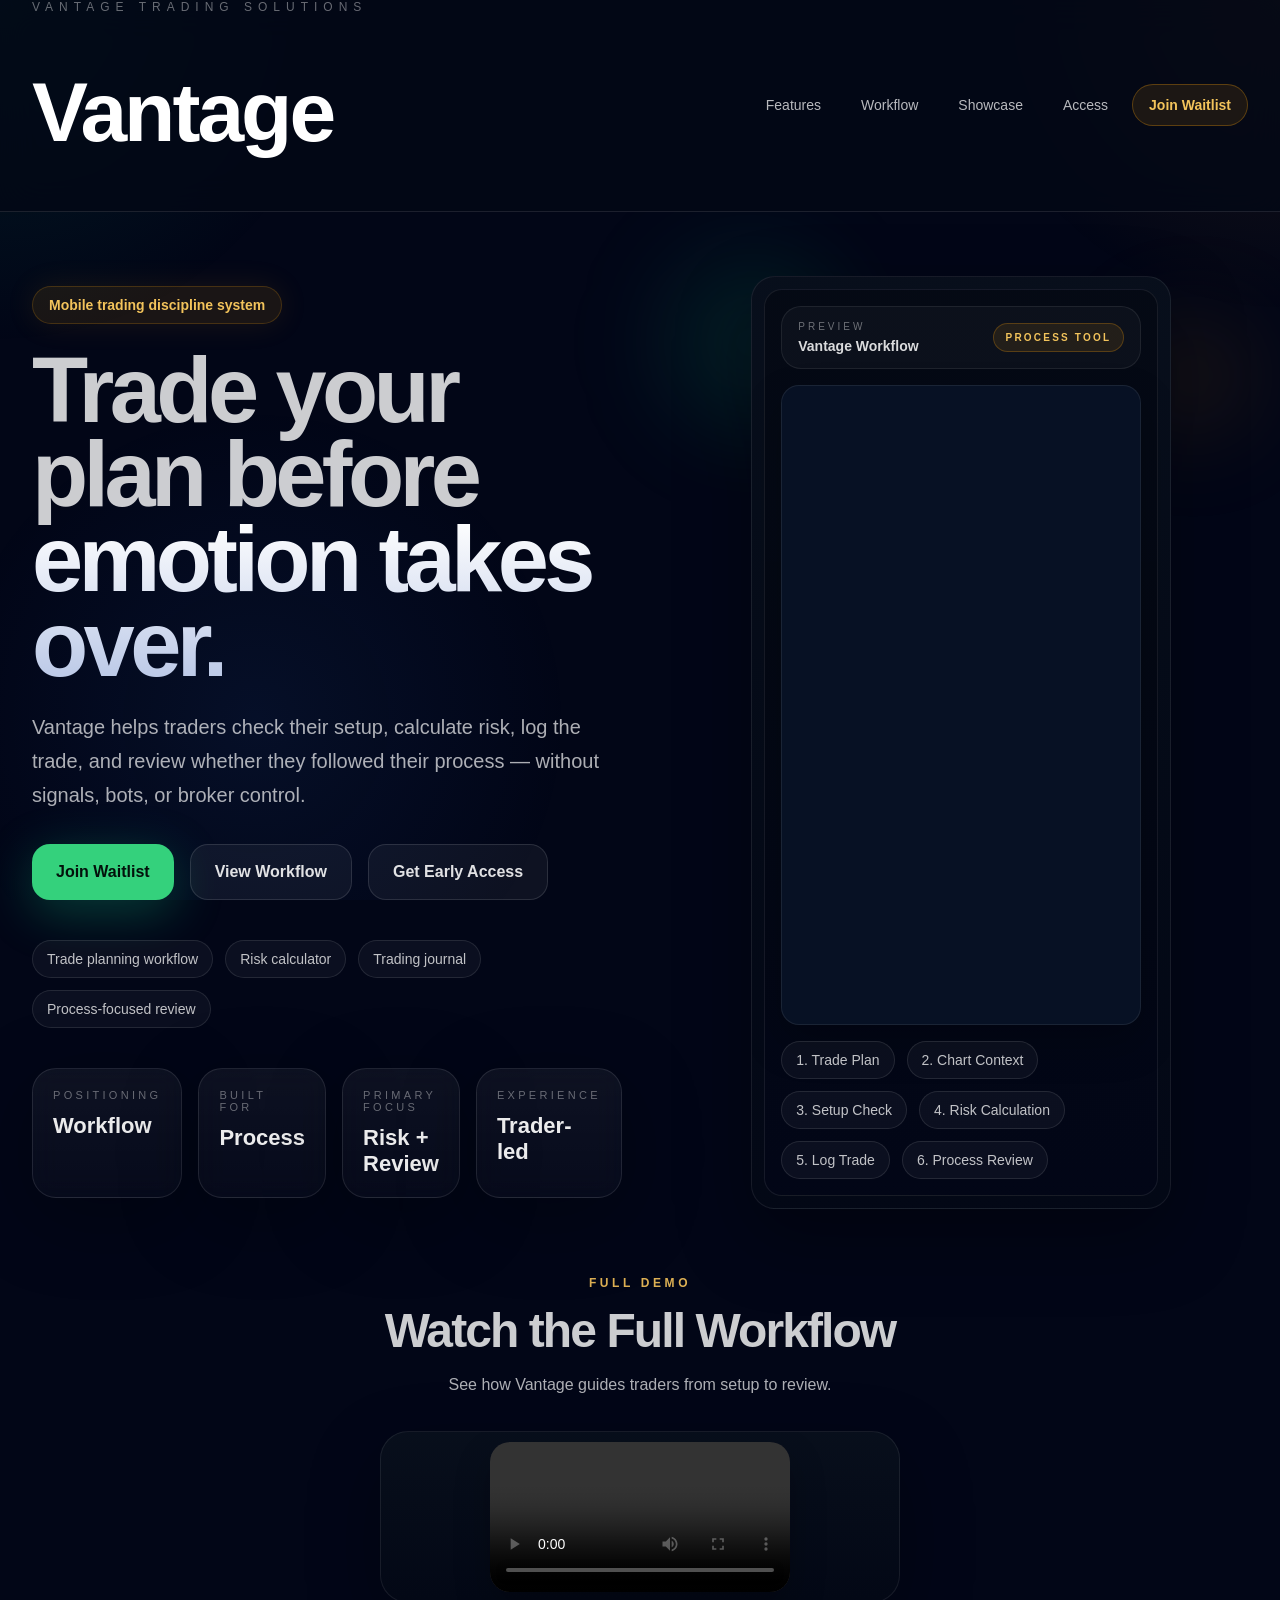
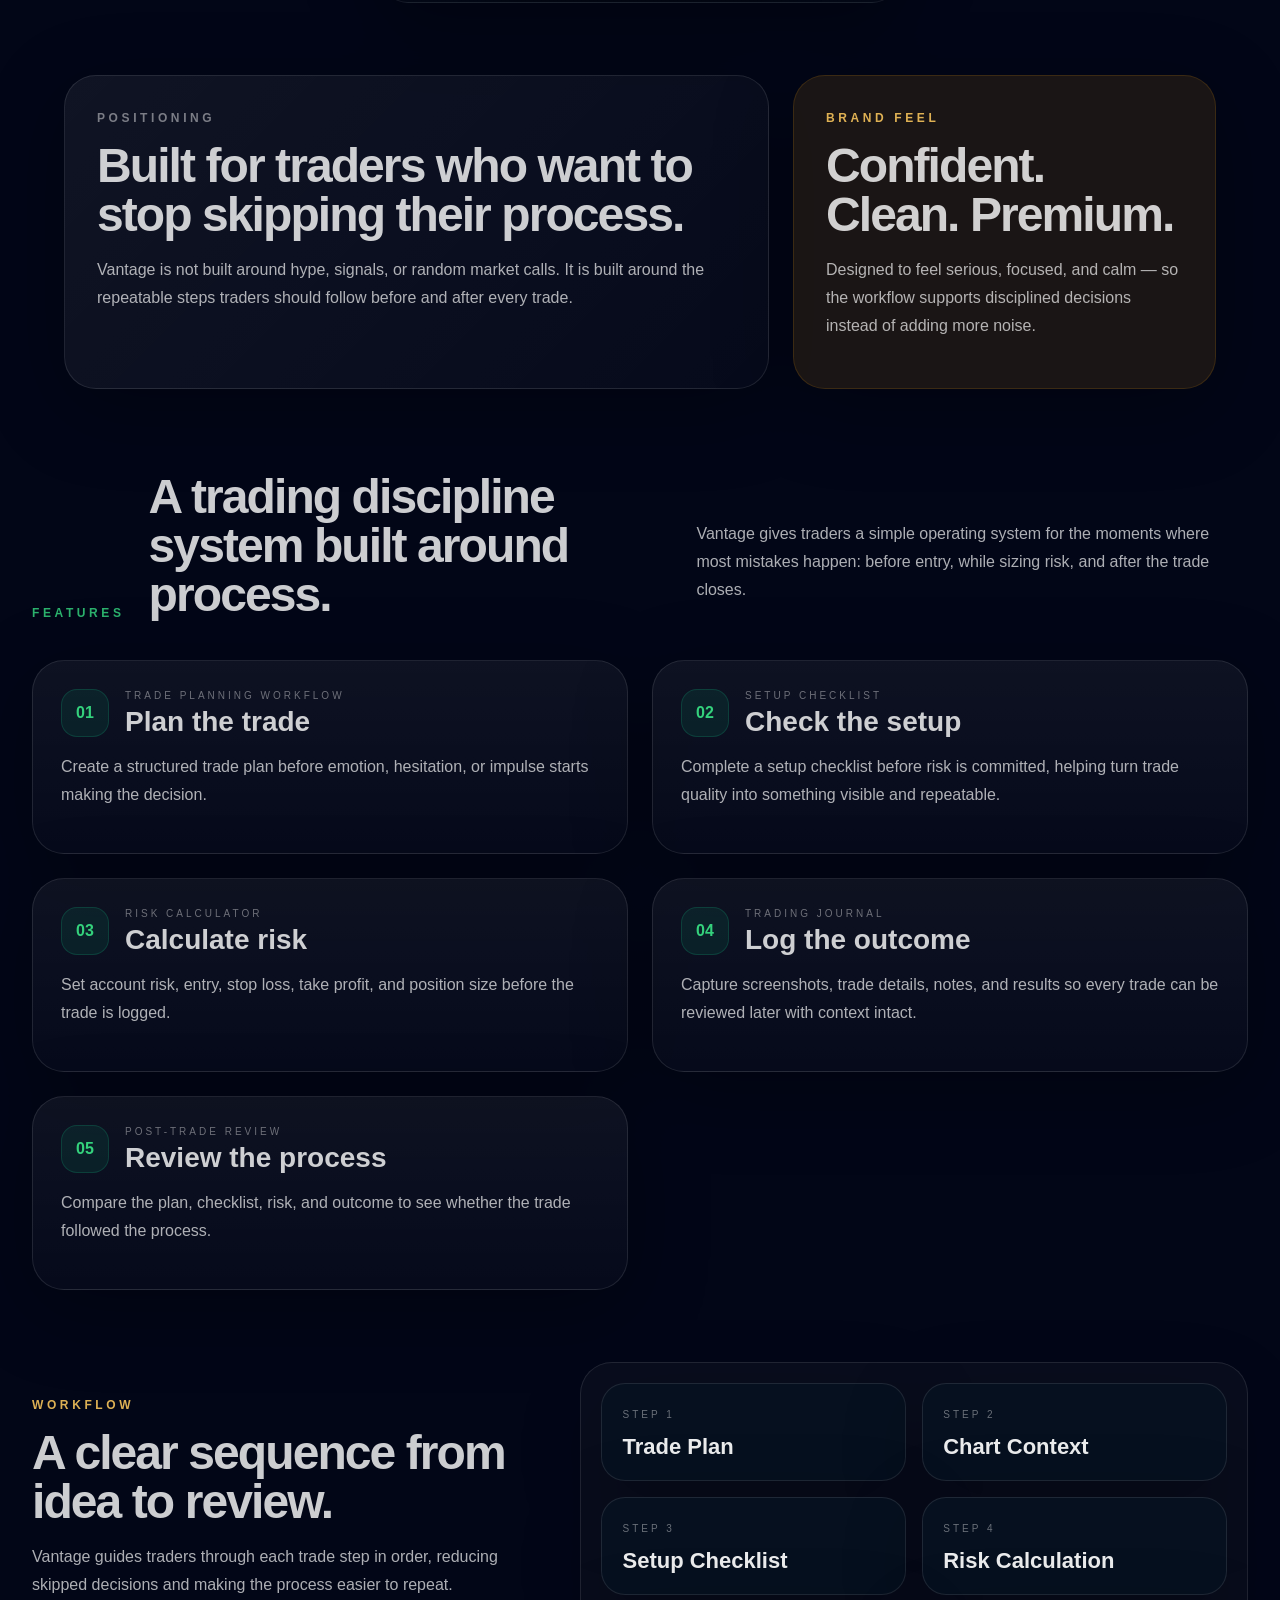
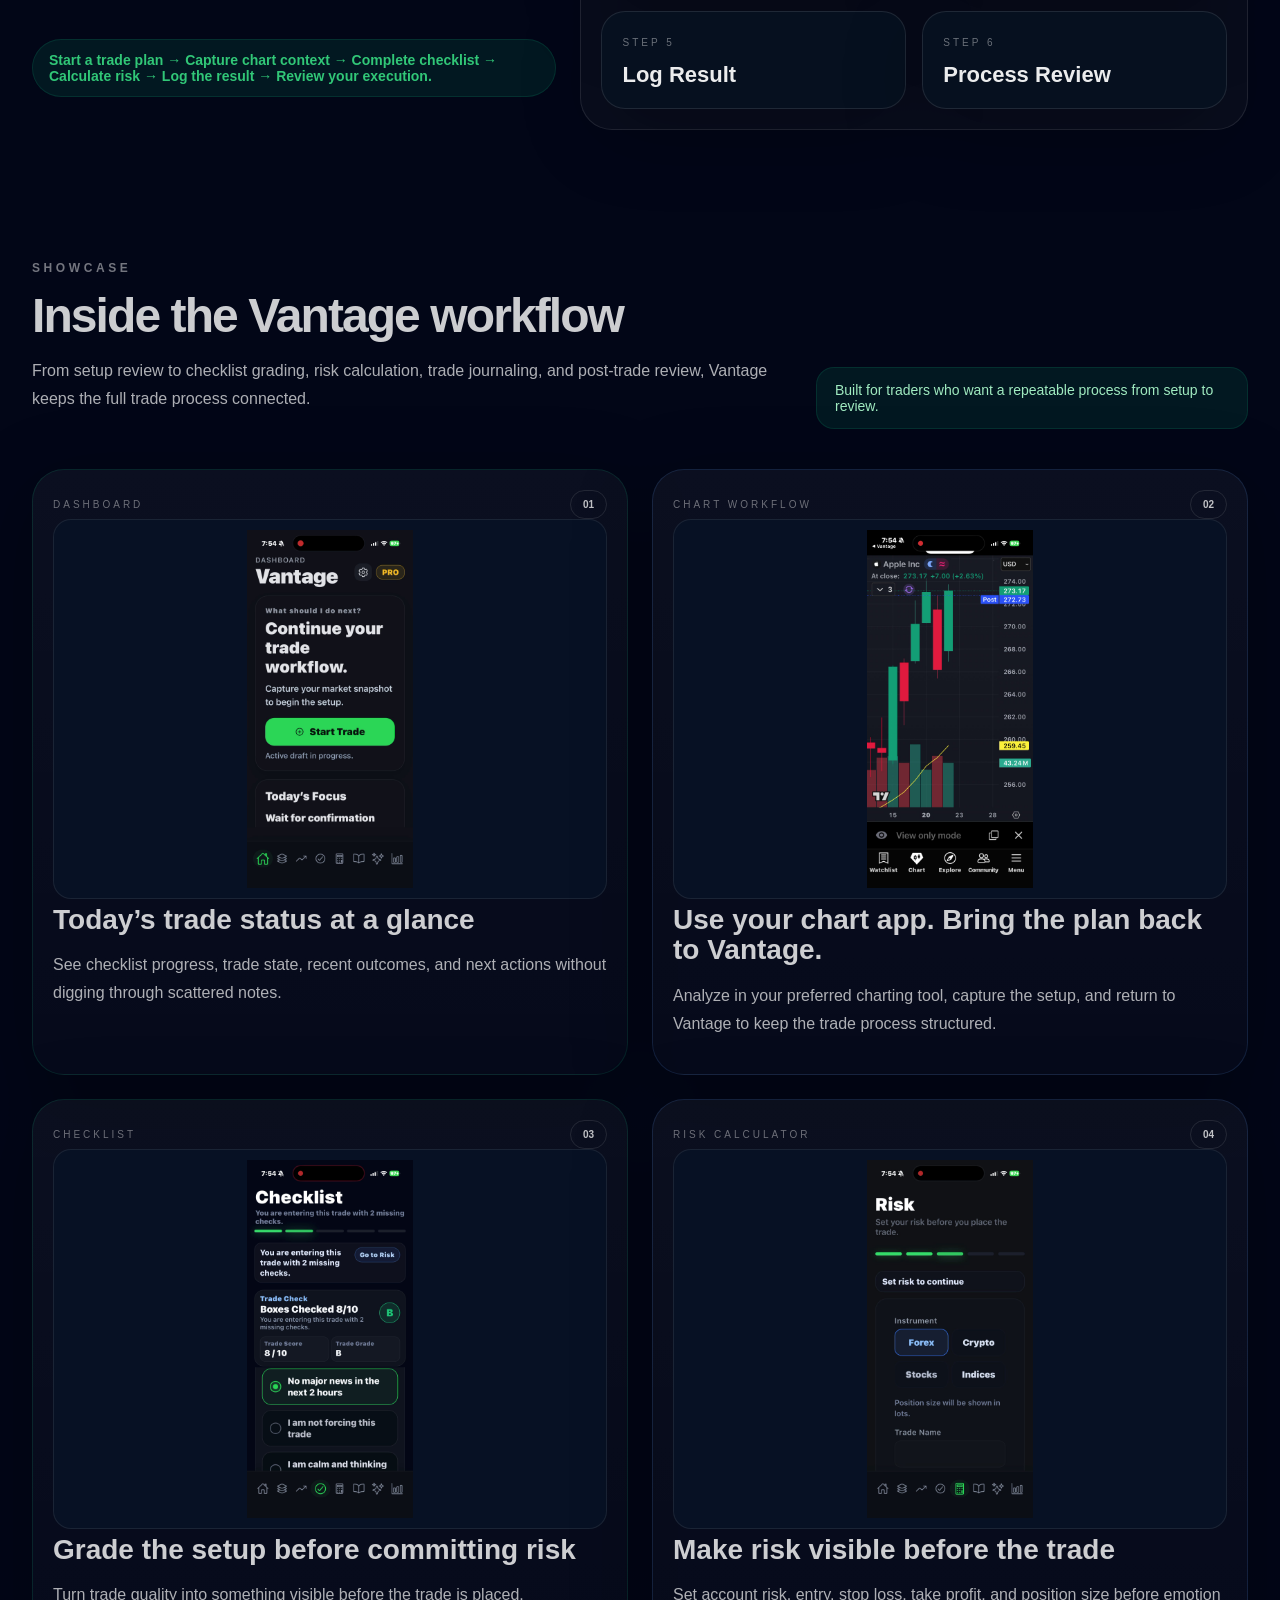
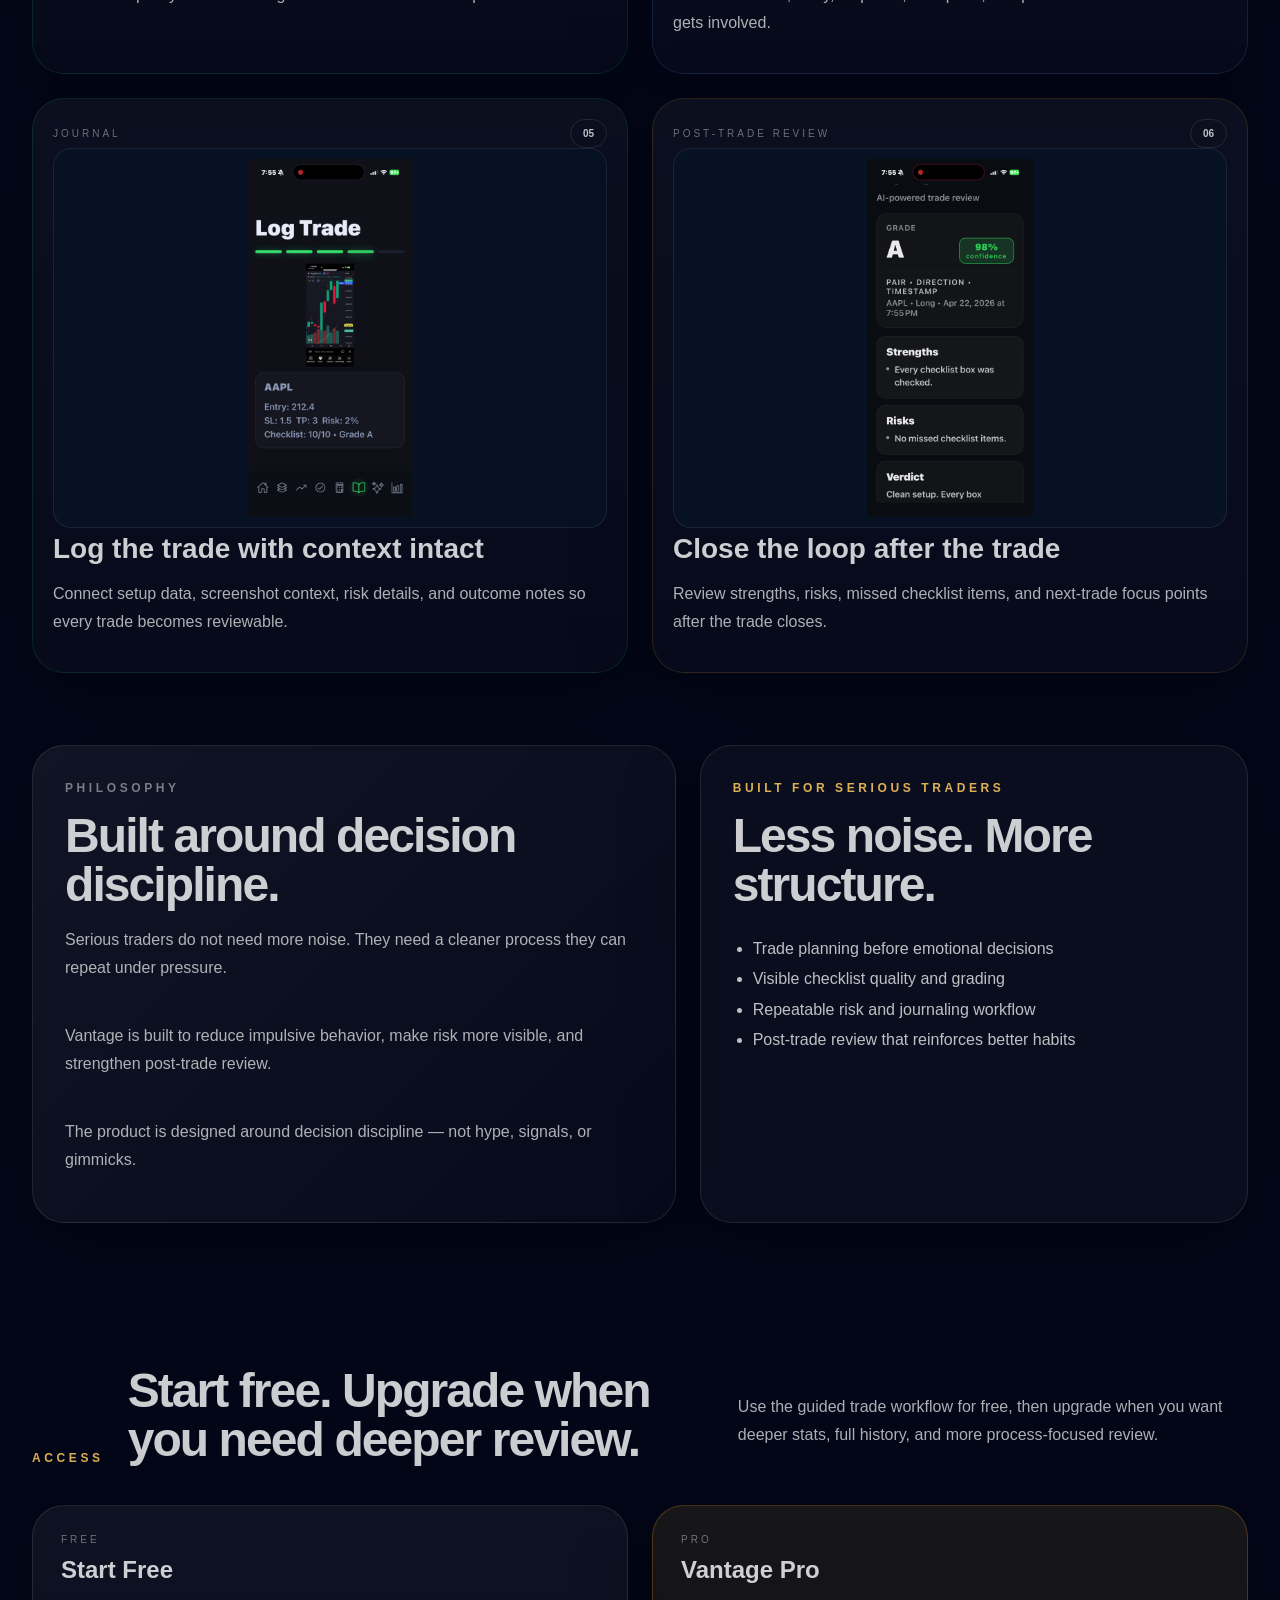
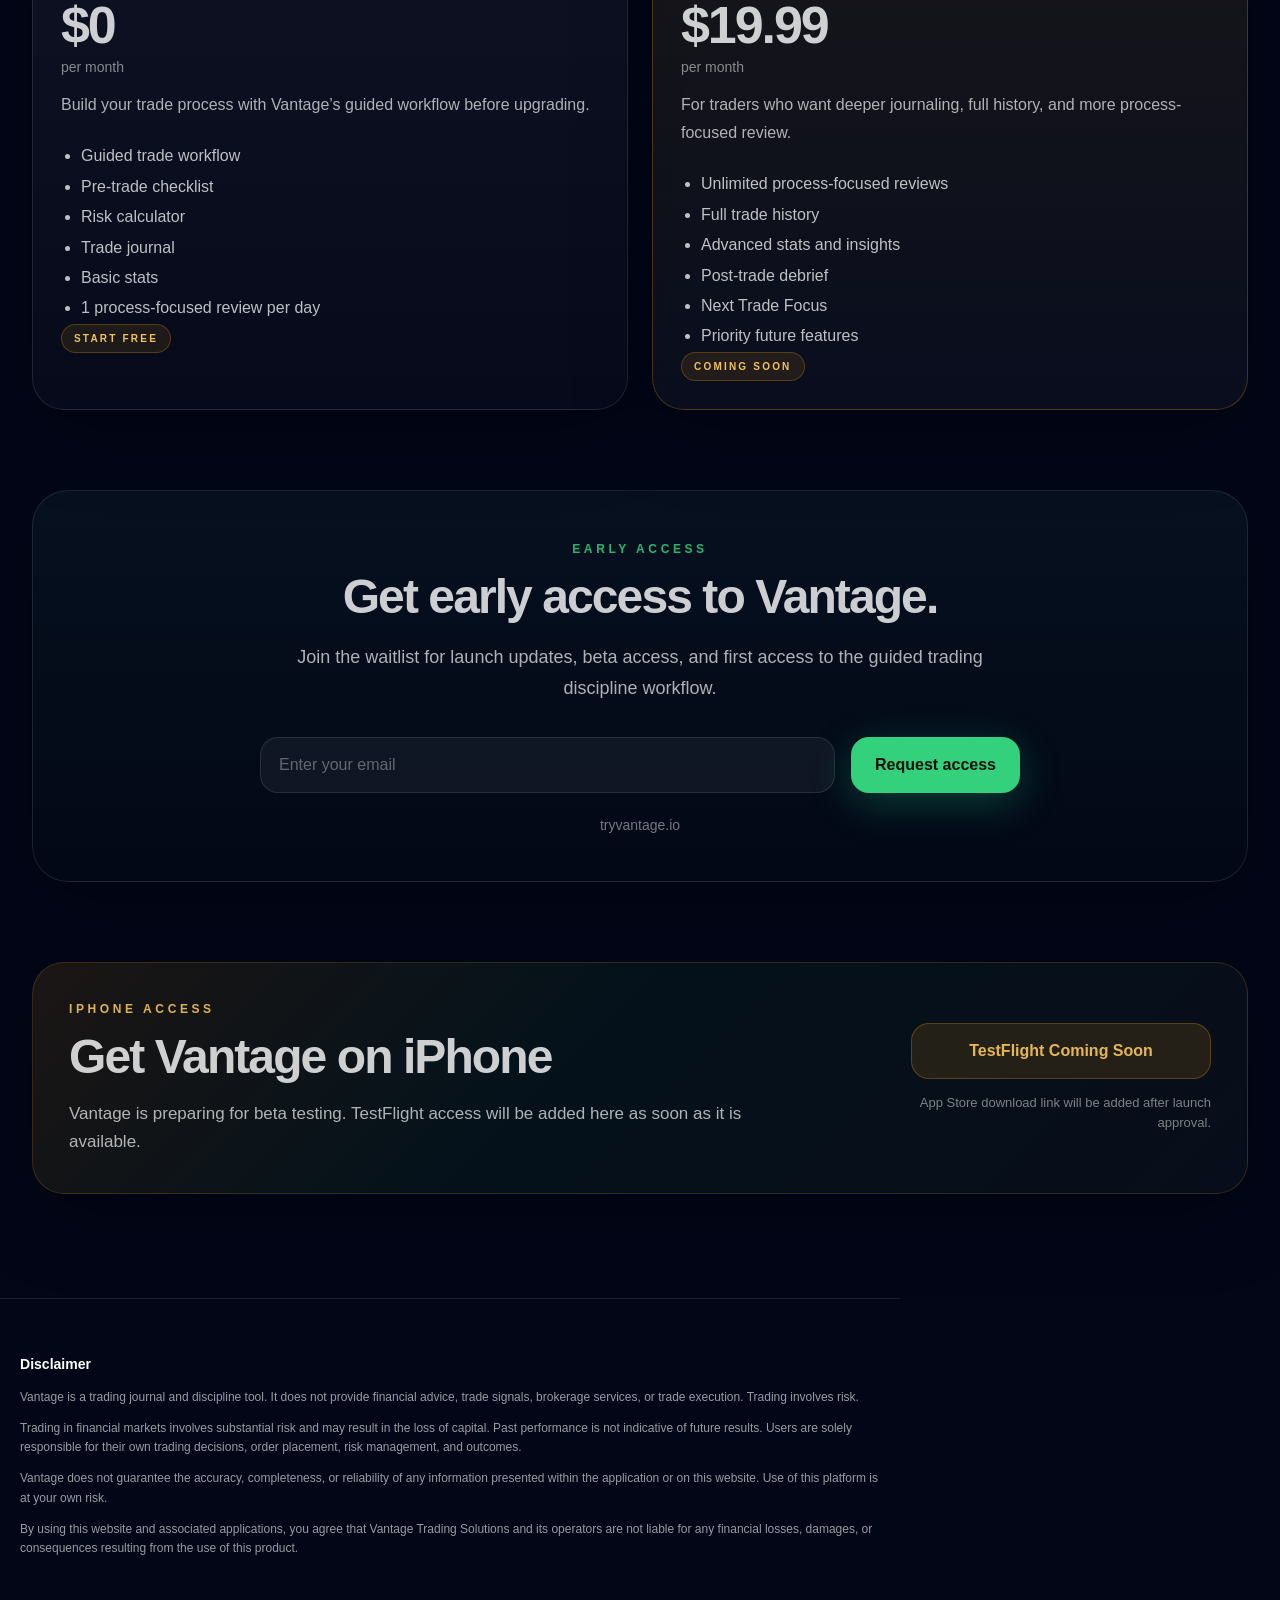
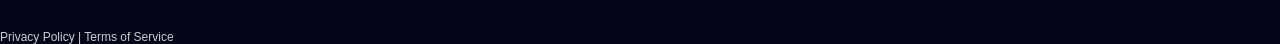
<file: index.html>
<!DOCTYPE html>
<html lang="en">
<head>
  <meta charset="UTF-8" />
  <meta name="viewport" content="width=device-width, initial-scale=1.0" />
  <title>Vantage | Trade Your Plan</title>
  <meta name="description" content="Vantage is a mobile trading discipline system built around planning, risk, journaling, and review." />
  <link rel="stylesheet" href="style.css" />
</head>
<body>
  <div class="page-bg"></div>

  <header class="site-header">
    <div class="container nav">
      <div class="brand">
        <div style="margin-bottom:28px;">
          <div style="font-size:12px; letter-spacing:6px; color:rgba(255,255,255,0.4); text-transform:uppercase; margin-bottom:10px;">
            Vantage Trading Solutions
          </div>
          <h1 style="font-size:84px; font-weight:800; color:white; letter-spacing:-3px; line-height:1;">
            Vantage
          </h1>
        </div>
      </div>

      <nav class="nav-links">
        <a href="#features">Features</a>
        <a href="#workflow">Workflow</a>
        <a href="#showcase">Showcase</a>
        <a href="#pricing">Access</a>
        <a class="nav-cta" href="#waitlist">Join Waitlist</a>
      </nav>
    </div>
  </header>

  <main>
    <section class="hero container">
      <div class="hero-copy">
        <div class="eyebrow">Mobile trading discipline system</div>
        <h1>
          Trade your plan before
          <span>emotion takes over.</span>
        </h1>
        <p>
          Vantage helps traders check their setup, calculate risk, log the trade,
          and review whether they followed their process — without signals, bots,
          or broker control.
        </p>

        <div class="hero-actions">
          <a class="btn btn-primary" href="#waitlist">Join Waitlist</a>
          <a class="btn btn-secondary" href="#workflow">View Workflow</a>
          <a href="https://testflight.apple.com/join/AtXNkdRz" target="_blank" rel="noopener noreferrer" class="btn btn-secondary">
            Get Early Access
          </a>
        </div>

        <div class="hero-tags">
          <span>Trade planning workflow</span>
          <span>Risk calculator</span>
          <span>Trading journal</span>
          <span>Process-focused review</span>
        </div>

        <div class="stats-grid">
          <div class="stat-card">
            <div class="stat-label">Positioning</div>
            <div class="stat-value">Workflow</div>
          </div>
          <div class="stat-card">
            <div class="stat-label">Built for</div>
            <div class="stat-value">Process</div>
          </div>
          <div class="stat-card">
            <div class="stat-label">Primary focus</div>
            <div class="stat-value">Risk + Review</div>
          </div>
          <div class="stat-card">
            <div class="stat-label">Experience</div>
            <div class="stat-value">Trader-led</div>
          </div>
        </div>
      </div>

      <div class="hero-visual">
        <div class="glow glow-green"></div>
        <div class="glow glow-gold"></div>
        <div class="preview-shell">
          <div class="preview-inner">
            <div class="preview-header">
              <div>
                <div class="preview-sub">Preview</div>
                <div class="preview-title">Vantage Workflow</div>
              </div>
              <div class="preview-badge">Process Tool</div>
            </div>

            <video
              class="hero-video"
              autoplay
              muted
              loop
              playsinline
              preload="auto"
            >
              <source src="vantage-hero.mov" type="video/quicktime" />
            </video>

            <div class="workflow-pills">
              <span>1. Trade Plan</span>
              <span>2. Chart Context</span>
              <span>3. Setup Check</span>
              <span>4. Risk Calculation</span>
              <span>5. Log Trade</span>
              <span>6. Process Review</span>
            </div>
          </div>
        </div>
      </div>
    </section>

    <section class="container section full-demo-section">
      <div class="section-head">
        <div>
          <div class="section-kicker gold">Full demo</div>
          <h2>Watch the Full Workflow</h2>
          <p>See how Vantage guides traders from setup to review.</p>
        </div>
      </div>

      <div class="full-demo-frame">
        <video class="full-demo-video" controls preload="metadata" playsinline>
          <source src="vantage-full-demo-web.mp4" type="video/mp4" />
        </video>
      </div>
    </section>

    <section class="container split-top">
      <div class="panel panel-dark">
        <div class="section-kicker">Positioning</div>
        <h2>Built for traders who want to stop skipping their process.</h2>
        <p>
          Vantage is not built around hype, signals, or random market calls. It is
          built around the repeatable steps traders should follow before and after
          every trade.
        </p>
      </div>

      <div class="panel panel-gold">
        <div class="section-kicker gold">Brand feel</div>
        <h2>Confident. Clean. Premium.</h2>
        <p>
          Designed to feel serious, focused, and calm — so the workflow supports
          disciplined decisions instead of adding more noise.
        </p>
      </div>
    </section>

    <section id="features" class="container section">
      <div class="section-head">
        <div class="section-kicker green">Features</div>
        <h2>A trading discipline system built around process.</h2>
        <p>
          Vantage gives traders a simple operating system for the moments where
          most mistakes happen: before entry, while sizing risk, and after the
          trade closes.
        </p>
      </div>

      <div class="feature-grid">
        <article class="feature-card">
          <div class="feature-top">
            <div class="feature-num">01</div>
            <div>
              <div class="mini-kicker">Trade planning workflow</div>
              <h3>Plan the trade</h3>
            </div>
          </div>
          <p>Create a structured trade plan before emotion, hesitation, or impulse starts making the decision.</p>
        </article>

        <article class="feature-card">
          <div class="feature-top">
            <div class="feature-num">02</div>
            <div>
              <div class="mini-kicker">Setup checklist</div>
              <h3>Check the setup</h3>
            </div>
          </div>
          <p>Complete a setup checklist before risk is committed, helping turn trade quality into something visible and repeatable.</p>
        </article>

        <article class="feature-card">
          <div class="feature-top">
            <div class="feature-num">03</div>
            <div>
              <div class="mini-kicker">Risk calculator</div>
              <h3>Calculate risk</h3>
            </div>
          </div>
          <p>Set account risk, entry, stop loss, take profit, and position size before the trade is logged.</p>
        </article>

        <article class="feature-card">
          <div class="feature-top">
            <div class="feature-num">04</div>
            <div>
              <div class="mini-kicker">Trading journal</div>
              <h3>Log the outcome</h3>
            </div>
          </div>
          <p>Capture screenshots, trade details, notes, and results so every trade can be reviewed later with context intact.</p>
        </article>

        <article class="feature-card">
          <div class="feature-top">
            <div class="feature-num">05</div>
            <div>
              <div class="mini-kicker">Post-trade review</div>
              <h3>Review the process</h3>
            </div>
          </div>
          <p>Compare the plan, checklist, risk, and outcome to see whether the trade followed the process.</p>
        </article>
      </div>
    </section>

    <section id="workflow" class="container section workflow-section">
      <div class="workflow-copy">
        <div class="section-kicker gold">Workflow</div>
        <h2>A clear sequence from idea to review.</h2>
        <p>
          Vantage guides traders through each trade step in order, reducing skipped
          decisions and making the process easier to repeat.
        </p>
        <div class="trade-loop">Start a trade plan → Capture chart context → Complete checklist → Calculate risk → Log the result → Review your execution.</div>
      </div>

      <div class="workflow-grid">
        <div class="workflow-card"><span>Step 1</span><strong>Trade Plan</strong></div>
        <div class="workflow-card"><span>Step 2</span><strong>Chart Context</strong></div>
        <div class="workflow-card"><span>Step 3</span><strong>Setup Checklist</strong></div>
        <div class="workflow-card"><span>Step 4</span><strong>Risk Calculation</strong></div>
        <div class="workflow-card"><span>Step 5</span><strong>Log Result</strong></div>
        <div class="workflow-card"><span>Step 6</span><strong>Process Review</strong></div>
      </div>
    </section>

    <section id="showcase" class="container section">
      <div class="showcase-head">
        <div>
          <div class="section-kicker">Showcase</div>
          <h2>Inside the Vantage workflow</h2>
          <p>
            From setup review to checklist grading, risk calculation, trade journaling,
            and post-trade review, Vantage keeps the full trade process
            connected.
          </p>
        </div>
        <div class="showcase-note">
          Built for traders who want a repeatable process from setup to review.
        </div>
      </div>

      <div class="showcase-grid">
        <article class="showcase-card emerald">
          <div class="showcase-top">
            <span>Dashboard</span>
            <b>01</b>
          </div>
          <img src="images/dashboard-shot.jpg" alt="Vantage Dashboard" class="showcase-image" />
          <h3>Today’s trade status at a glance</h3>
          <p>See checklist progress, trade state, recent outcomes, and next actions without digging through scattered notes.</p>
        </article>

        <article class="showcase-card blue">
          <div class="showcase-top">
            <span>Chart Workflow</span>
            <b>02</b>
          </div>
          <img src="images/chart-shot.jpg" alt="Vantage Chart Workflow" class="showcase-image" />
          <h3>Use your chart app. Bring the plan back to Vantage.</h3>
          <p>Analyze in your preferred charting tool, capture the setup, and return to Vantage to keep the trade process structured.</p>
        </article>

        <article class="showcase-card emerald">
          <div class="showcase-top">
            <span>Checklist</span>
            <b>03</b>
          </div>
          <img src="images/checklist-shot.jpg" alt="Vantage Checklist" class="showcase-image" />
          <h3>Grade the setup before committing risk</h3>
          <p>Turn trade quality into something visible before the trade is placed.</p>
        </article>

        <article class="showcase-card blue">
          <div class="showcase-top">
            <span>Risk Calculator</span>
            <b>04</b>
          </div>
          <img src="images/risk-shot.jpg" alt="Vantage Risk Calculator" class="showcase-image" />
          <h3>Make risk visible before the trade</h3>
          <p>Set account risk, entry, stop loss, take profit, and position size before emotion gets involved.</p>
        </article>

        <article class="showcase-card emerald">
          <div class="showcase-top">
            <span>Journal</span>
            <b>05</b>
          </div>
          <img src="images/journal-shot.jpg" alt="Vantage Journal" class="showcase-image" />
          <h3>Log the trade with context intact</h3>
          <p>Connect setup data, screenshot context, risk details, and outcome notes so every trade becomes reviewable.</p>
        </article>

        <article class="showcase-card gold">
          <div class="showcase-top">
            <span>Post-Trade Review</span>
            <b>06</b>
          </div>
          <img src="images/ai-review-shot.jpg" alt="Vantage Post-Trade Review" class="showcase-image" />
          <h3>Close the loop after the trade</h3>
          <p>Review strengths, risks, missed checklist items, and next-trade focus points after the trade closes.</p>
        </article>

      </div>
    </section>

    <section class="container section philosophy">
      <div class="panel panel-dark">
        <div class="section-kicker">Philosophy</div>
        <h2>Built around decision discipline.</h2>
        <div class="stack-copy">
          <p>Serious traders do not need more noise. They need a cleaner process they can repeat under pressure.</p>
          <p>Vantage is built to reduce impulsive behavior, make risk more visible, and strengthen post-trade review.</p>
          <p>The product is designed around decision discipline — not hype, signals, or gimmicks.</p>
        </div>
      </div>

      <div class="panel panel-dark soft">
        <div class="section-kicker gold">Built for serious traders</div>
        <h2>Less noise. More structure.</h2>
        <ul>
          <li>Trade planning before emotional decisions</li>
          <li>Visible checklist quality and grading</li>
          <li>Repeatable risk and journaling workflow</li>
          <li>Post-trade review that reinforces better habits</li>
        </ul>
      </div>
    </section>

    <section id="pricing" class="container section">
      <div class="section-head">
        <div class="section-kicker gold">Access</div>
        <h2>Start free. Upgrade when you need deeper review.</h2>
        <p>
          Use the guided trade workflow for free, then upgrade when you want deeper stats, full history, and more process-focused review.
        </p>
      </div>

      <div class="pricing-grid">
        <article class="price-card">
          <div class="price-tier">FREE</div>
          <h3>Start Free</h3>
          <div class="price-value">$0</div>
          <div class="price-sub">per month</div>
          <p>Build your trade process with Vantage’s guided workflow before upgrading.</p>
          <ul>
            <li>Guided trade workflow</li>
            <li>Pre-trade checklist</li>
            <li>Risk calculator</li>
            <li>Trade journal</li>
            <li>Basic stats</li>
            <li>1 process-focused review per day</li>
          </ul>
          <span class="price-badge">START FREE</span>
        </article>

        <article class="price-card featured">
          <div class="price-tier">PRO</div>
          <h3>Vantage Pro</h3>
          <div class="price-value">$19.99</div>
          <div class="price-sub">per month</div>
          <p>For traders who want deeper journaling, full history, and more process-focused review.</p>
          <ul>
            <li>Unlimited process-focused reviews</li>
            <li>Full trade history</li>
            <li>Advanced stats and insights</li>
            <li>Post-trade debrief</li>
            <li>Next Trade Focus</li>
            <li>Priority future features</li>
          </ul>
          <span class="price-badge">COMING SOON</span>
        </article>
      </div>
    </section>

    <section id="waitlist" class="container waitlist-section">
      <div class="waitlist-card">
        <div class="section-kicker green">Early access</div>
        <h2>Get early access to Vantage.</h2>
        <p>
          Join the waitlist for launch updates, beta access, and first access to the guided trading discipline workflow.
        </p>

        <form class="waitlist-form" onsubmit="event.preventDefault()">
          <input type="email" placeholder="Enter your email" />
          <button type="submit">Request access</button>
        </form>

        <div class="domain-note">tryvantage.io</div>
      </div>
    </section>

    <section class="container app-cta-section" aria-labelledby="iphone-cta-title">
      <div class="app-cta-card">
        <div class="app-cta-copy">
          <div class="section-kicker gold">iPhone access</div>
          <h2 id="iphone-cta-title">Get Vantage on iPhone</h2>
          <p>
            Vantage is preparing for beta testing. TestFlight access will be added here as soon as it is available.
          </p>
        </div>

        <div class="app-cta-action">
          <button class="app-cta-button" type="button" disabled>
            TestFlight Coming Soon
          </button>
          <p>App Store download link will be added after launch approval.</p>
        </div>
      </div>
    </section>
  </main>
  <section style="margin-top:80px; padding:40px 20px; border-top:1px solid rgba(255,255,255,0.1); color:rgba(255,255,255,0.6); font-size:12px; line-height:1.6; max-width:900px;">
    
    <h3 style="color:white; margin-bottom:12px;">Disclaimer</h3>

    <p>
      Vantage is a trading journal and discipline tool. It does not provide financial advice, trade signals, brokerage services, or trade execution. Trading involves risk.
    </p>

    <p>
      Trading in financial markets involves substantial risk and may result in the loss of capital. Past performance is not indicative of future results. 
      Users are solely responsible for their own trading decisions, order placement, risk management, and outcomes.
    </p>

    <p>
      Vantage does not guarantee the accuracy, completeness, or reliability of any information presented within the application or on this website. 
      Use of this platform is at your own risk.
    </p>

    <p>
      By using this website and associated applications, you agree that Vantage Trading Solutions and its operators are not liable for any financial losses, 
      damages, or consequences resulting from the use of this product.
    </p>

  </section>
  <div style="margin-top:20px; font-size:12px;">
    <a href="privacy.html">Privacy Policy</a> | 
    <a href="terms.html">Terms of Service</a>
  </div>
</body>
</html>
</file>
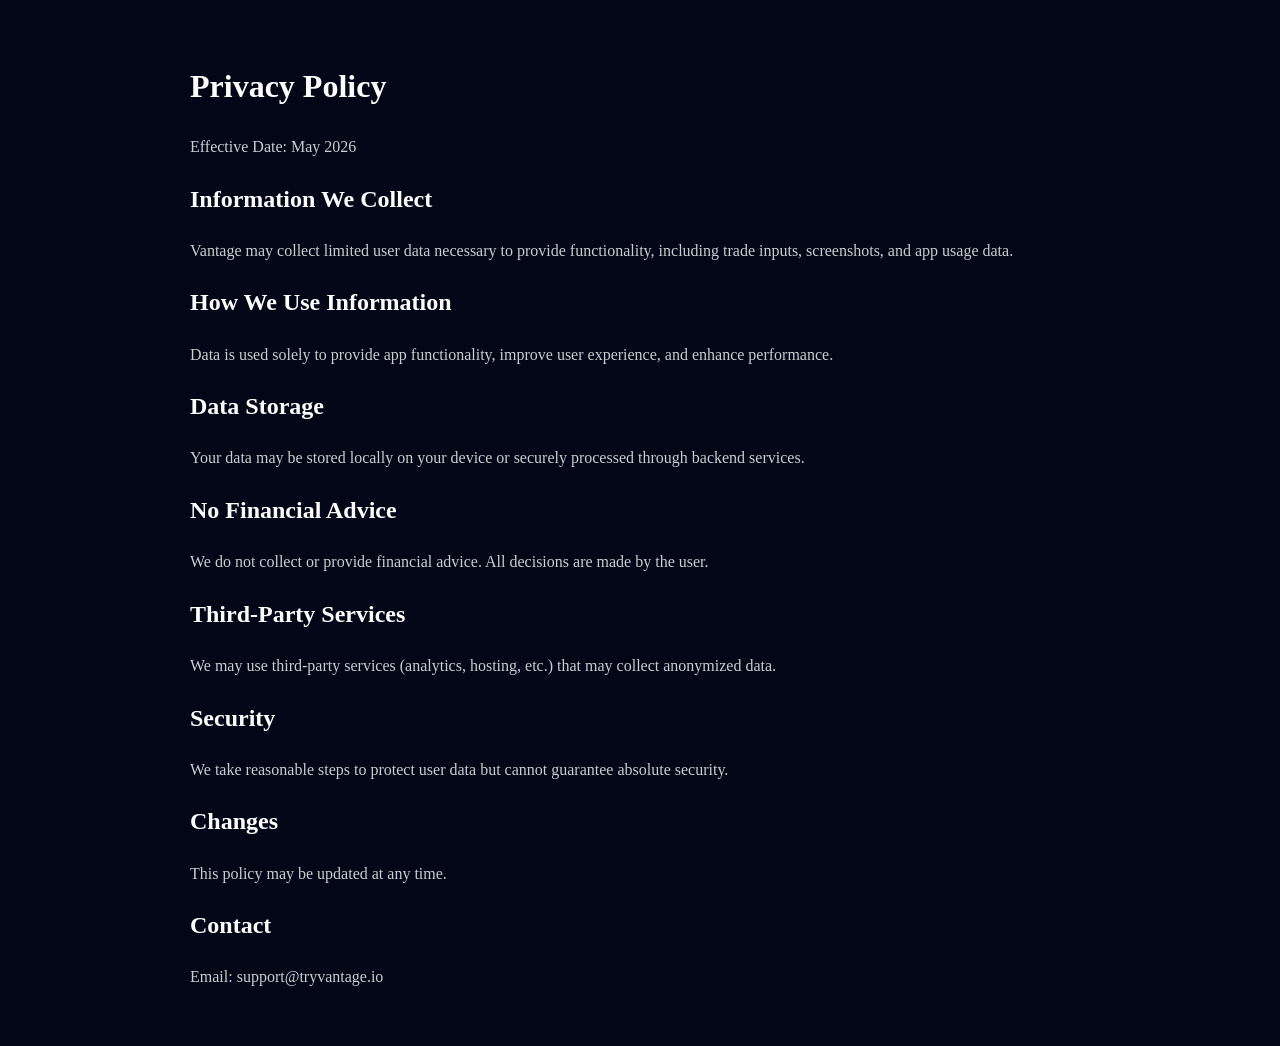
<file: privacy.html>
<!DOCTYPE html>
<html lang="en">
<head>
  <meta charset="UTF-8" />
  <title>Privacy Policy - Vantage</title>
  <meta name="viewport" content="width=device-width, initial-scale=1.0" />
  <style>
    body {
      background:#020617;
      color:rgba(255,255,255,0.8);
      font-family:-apple-system,BlinkMacSystemFont,'Segoe UI',Roboto;
      line-height:1.6;
      padding:40px;
      max-width:900px;
      margin:auto;
    }
    h1, h2 {
      color:white;
    }
    a { color:#22c55e; }
  </style>
</head>
<body>

<h1>Privacy Policy</h1>

<p>Effective Date: May 2026</p>

<h2>Information We Collect</h2>
<p>Vantage may collect limited user data necessary to provide functionality, including trade inputs, screenshots, and app usage data.</p>

<h2>How We Use Information</h2>
<p>Data is used solely to provide app functionality, improve user experience, and enhance performance.</p>

<h2>Data Storage</h2>
<p>Your data may be stored locally on your device or securely processed through backend services.</p>

<h2>No Financial Advice</h2>
<p>We do not collect or provide financial advice. All decisions are made by the user.</p>

<h2>Third-Party Services</h2>
<p>We may use third-party services (analytics, hosting, etc.) that may collect anonymized data.</p>

<h2>Security</h2>
<p>We take reasonable steps to protect user data but cannot guarantee absolute security.</p>

<h2>Changes</h2>
<p>This policy may be updated at any time.</p>

<h2>Contact</h2>
<p>Email: support@tryvantage.io</p>

</body>
</html>
</file>
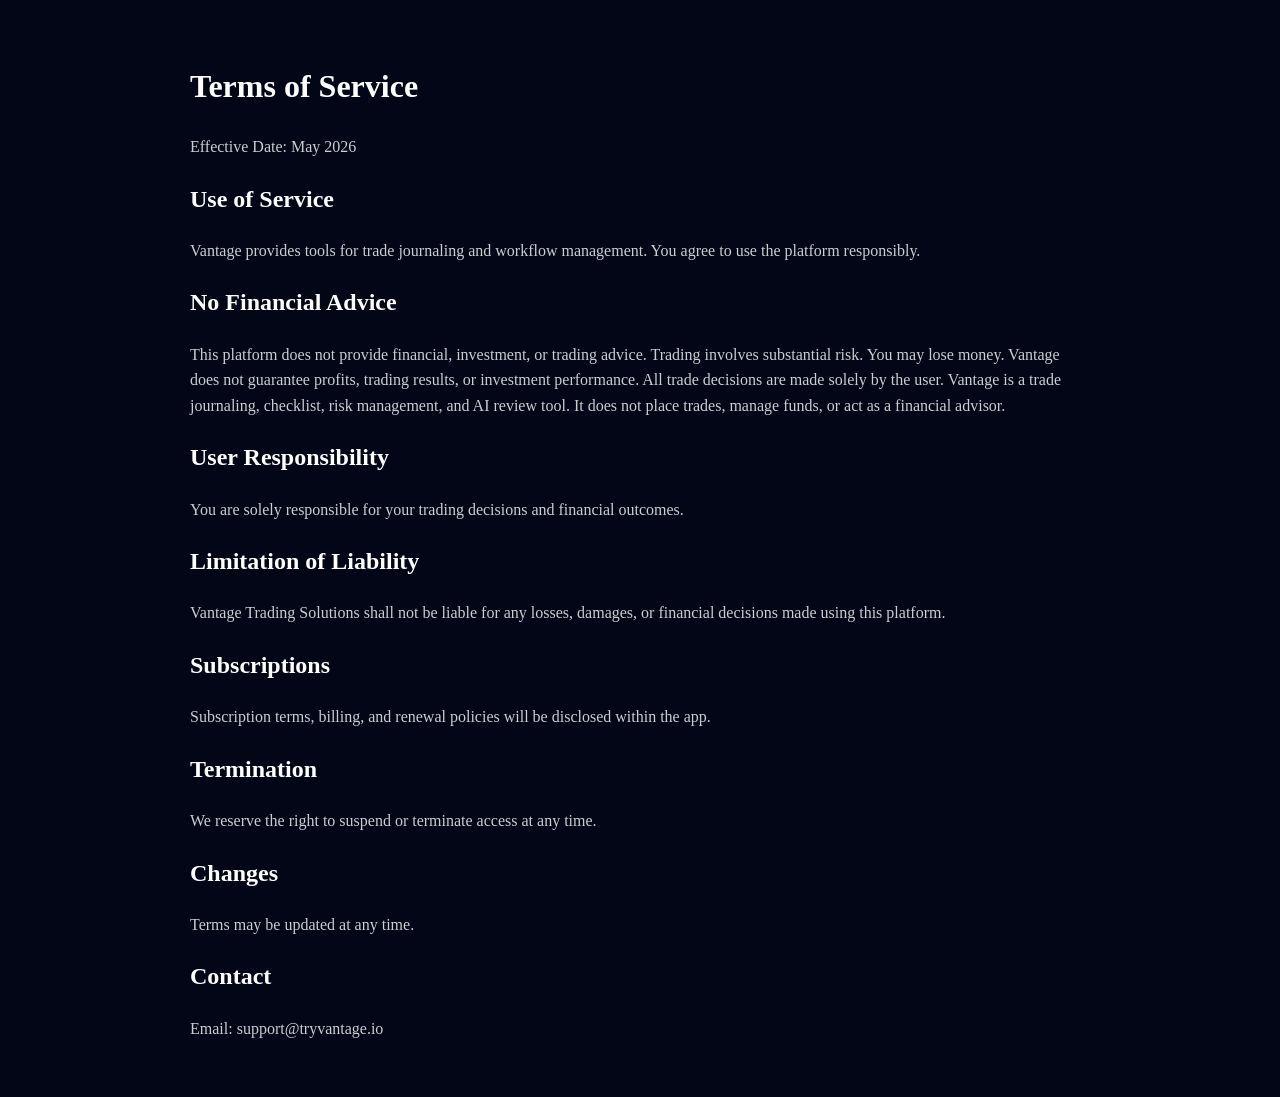
<file: terms.html>
<!DOCTYPE html>
<html lang="en">
<head>
  <meta charset="UTF-8" />
  <title>Terms of Service - Vantage</title>
  <meta name="viewport" content="width=device-width, initial-scale=1.0" />
  <style>
    body {
      background:#020617;
      color:rgba(255,255,255,0.8);
      font-family:-apple-system,BlinkMacSystemFont,'Segoe UI',Roboto;
      line-height:1.6;
      padding:40px;
      max-width:900px;
      margin:auto;
    }
    h1, h2 {
      color:white;
    }
    a { color:#22c55e; }
  </style>
</head>
<body>

<h1>Terms of Service</h1>

<p>Effective Date: May 2026</p>

<h2>Use of Service</h2>
<p>Vantage provides tools for trade journaling and workflow management. You agree to use the platform responsibly.</p>

<h2>No Financial Advice</h2>
<p>This platform does not provide financial, investment, or trading advice. Trading involves substantial risk. You may lose money. Vantage does not guarantee profits, trading results, or investment performance. All trade decisions are made solely by the user. Vantage is a trade journaling, checklist, risk management, and AI review tool. It does not place trades, manage funds, or act as a financial advisor.</p>

<h2>User Responsibility</h2>
<p>You are solely responsible for your trading decisions and financial outcomes.</p>

<h2>Limitation of Liability</h2>
<p>Vantage Trading Solutions shall not be liable for any losses, damages, or financial decisions made using this platform.</p>

<h2>Subscriptions</h2>
<p>Subscription terms, billing, and renewal policies will be disclosed within the app.</p>

<h2>Termination</h2>
<p>We reserve the right to suspend or terminate access at any time.</p>

<h2>Changes</h2>
<p>Terms may be updated at any time.</p>

<h2>Contact</h2>
<p>Email: support@tryvantage.io</p>

</body>
</html>
</file>
<file: style.css>
* {
  box-sizing: border-box;
}

:root {
  --bg: #030816;
  --panel: rgba(255, 255, 255, 0.04);
  --panel-strong: rgba(255, 255, 255, 0.06);
  --line: rgba(255, 255, 255, 0.1);
  --text: rgba(255, 255, 255, 0.96);
  --muted: rgba(255, 255, 255, 0.68);
  --muted-2: rgba(255, 255, 255, 0.45);
  --green: #34d17c;
  --green-bg: rgba(52, 209, 124, 0.1);
  --gold: #f2c35b;
  --gold-bg: rgba(245, 158, 11, 0.1);
  --blue: #5da0ff;
  --blue-bg: rgba(93, 160, 255, 0.1);
  --shadow: 0 20px 80px rgba(0, 0, 0, 0.28);
  --shadow-strong: 0 24px 100px rgba(0, 0, 0, 0.5);
  --radius: 32px;
  --radius-sm: 22px;
  --container: 1240px;
}

html {
  scroll-behavior: smooth;
}

body {
  margin: 0;
  background: #020617;
  color: rgba(255,255,255,0.8);
  font-family: -apple-system, BlinkMacSystemFont, "Segoe UI", Roboto, sans-serif;
  width: 100%;
  max-width: 100%;
  overflow-x: hidden;
}

.page-bg {
  position: fixed;
  inset: 0;
  pointer-events: none;
  background:
    radial-gradient(circle at top left, rgba(16, 185, 129, 0.12), transparent 22%),
    radial-gradient(circle at top right, rgba(245, 158, 11, 0.10), transparent 20%),
    radial-gradient(circle at 20% 80%, rgba(59, 130, 246, 0.08), transparent 25%);
  z-index: 0;
}

a {
  color: inherit;
  text-decoration: none;
}

.page,
.page-shell,
.site-shell,
.container,
.wrapper,
main {
  width: 100%;
  max-width: 100%;
  margin: 0;
  padding: 0 32px;
  box-sizing: border-box;
}

main,
.site-header {
  position: relative;
  z-index: 1;
}

.site-header {
  position: sticky;
  top: 0;
  z-index: 20;
  backdrop-filter: blur(18px);
  background: rgba(3, 8, 22, 0.8);
  border-bottom: 1px solid var(--line);
}

.nav {
  min-height: 82px;
  display: flex;
  align-items: center;
  justify-content: space-between;
  flex-wrap: wrap;
  row-gap: 12px;
}

.brand-sub {
  font-size: 11px;
  text-transform: uppercase;
  letter-spacing: 0.42em;
  color: rgba(255, 255, 255, 0.4);
}

.brand-main {
  margin-top: 4px;
  font-size: 30px;
  font-weight: 900;
  letter-spacing: -0.03em;
}

.nav-links {
  display: flex;
  align-items: center;
  gap: 8px;
}

.nav-links a {
  padding: 12px 16px;
  border-radius: 999px;
  font-size: 14px;
  color: rgba(255, 255, 255, 0.72);
  transition: 0.2s ease;
}

.nav-links a:hover {
  background: rgba(255, 255, 255, 0.05);
  color: white;
}

.nav-links .nav-cta {
  border: 1px solid rgba(245, 158, 11, 0.3);
  background: rgba(245, 158, 11, 0.1);
  color: var(--gold);
  font-weight: 700;
}

.hero {
  display: grid;
  grid-template-columns: 1.02fr 0.98fr;
  gap: 64px;
  align-items: center;
  padding: 64px 0 56px;
}

.eyebrow,
.trade-loop,
.price-badge,
.preview-badge,
.mock-badge,
.showcase-note,
.section-kicker {
  display: inline-flex;
  align-items: center;
}

.eyebrow {
  padding: 10px 16px;
  border-radius: 999px;
  border: 1px solid rgba(245, 158, 11, 0.2);
  background: rgba(245, 158, 11, 0.1);
  color: var(--gold);
  font-size: 14px;
  font-weight: 600;
  box-shadow: 0 0 30px rgba(245, 158, 11, 0.1);
}

.hero h1 {
  margin: 24px 0 0;
  font-size: clamp(52px, 8vw, 92px);
  line-height: 0.92;
  letter-spacing: -0.05em;
  font-weight: 900;
  max-width: 100%;
  overflow-wrap: anywhere;
  word-break: break-word;
}

.hero h1 span {
  display: block;
  background: linear-gradient(180deg, #ffffff, #b9c7e6);
  -webkit-background-clip: text;
  background-clip: text;
  color: transparent;
}

.hero p {
  margin: 24px 0 0;
  max-width: 760px;
  font-size: 20px;
  line-height: 1.7;
  color: var(--muted);
}

.hero-actions {
  display: flex;
  flex-wrap: wrap;
  gap: 16px;
  margin-top: 32px;
}

.btn {
  min-height: 56px;
  display: inline-flex;
  align-items: center;
  justify-content: center;
  padding: 0 24px;
  border-radius: 18px;
  font-weight: 700;
  font-size: 16px;
  transition: 0.2s ease;
}

.btn:hover {
  transform: translateY(-1px);
}

.btn-primary {
  background: #34d17c;
  color: #03110b;
  box-shadow: 0 12px 50px rgba(16, 185, 129, 0.32);
}

.btn-secondary {
  border: 1px solid rgba(255, 255, 255, 0.12);
  background: rgba(255, 255, 255, 0.05);
  color: rgba(255, 255, 255, 0.88);
}

.hero-tags {
  display: flex;
  flex-wrap: wrap;
  gap: 12px;
  margin-top: 40px;
}

.hero-tags span,
.workflow-pills span {
  border: 1px solid var(--line);
  background: rgba(255, 255, 255, 0.04);
  color: rgba(255, 255, 255, 0.75);
  border-radius: 999px;
  padding: 10px 14px;
  font-size: 14px;
}

.stats-grid {
  margin-top: 40px;
  display: grid;
  grid-template-columns: repeat(4, 1fr);
  gap: 16px;
}

.stat-card,
.panel,
.feature-card,
.workflow-card,
.showcase-card,
.price-card,
.waitlist-card,
.app-cta-card,
.preview-shell {
  box-shadow: var(--shadow);
}

.stat-card {
  border: 1px solid var(--line);
  border-radius: 24px;
  padding: 20px;
  background: linear-gradient(180deg, rgba(255,255,255,0.05), rgba(255,255,255,0.025));
  backdrop-filter: blur(12px);
}

.stat-label,
.section-kicker,
.mini-kicker,
.workflow-card span,
.price-tier,
.preview-sub,
.showcase-top span {
  text-transform: uppercase;
  letter-spacing: 0.3em;
}

.stat-label {
  font-size: 11px;
  color: rgba(255, 255, 255, 0.38);
}

.stat-value {
  margin-top: 12px;
  font-size: 22px;
  font-weight: 800;
  color: rgba(255, 255, 255, 0.92);
}

.hero-visual {
  position: relative;
  display: flex;
  justify-content: center;
}

.glow {
  position: absolute;
  border-radius: 999px;
  filter: blur(48px);
  pointer-events: none;
}

.glow-green {
  inset: -24px auto auto -24px;
  width: 180px;
  height: 180px;
  background: rgba(16, 185, 129, 0.12);
}

.glow-gold {
  top: 40px;
  right: -16px;
  width: 120px;
  height: 120px;
  background: rgba(245, 158, 11, 0.1);
}

.preview-shell {
  position: relative;
  width: min(100%, 420px);
  max-width: 420px;
  margin: 0 auto;
  border: 1px solid rgba(255, 255, 255, 0.08);
  border-radius: 24px;
  background: linear-gradient(180deg, rgba(8, 15, 28, 0.98), rgba(3, 8, 22, 0.98));
  padding: 12px;
  box-shadow: 0 28px 72px rgba(0, 0, 0, 0.34);
  overflow: hidden;
}

.preview-inner {
  border: 1px solid rgba(255,255,255,0.08);
  border-radius: 18px;
  background: linear-gradient(180deg, rgba(5, 10, 20, 0.96), rgba(2, 6, 23, 0.98));
  padding: 16px;
}

.preview-header {
  display: flex;
  align-items: center;
  justify-content: space-between;
  border: 1px solid rgba(255,255,255,0.08);
  border-radius: 20px;
  background: rgba(255,255,255,0.03);
  padding: 14px 16px;
  margin-bottom: 16px;
}

.preview-sub,
.mini-kicker,
.workflow-card span,
.price-tier,
.showcase-top span {
  font-size: 10px;
  color: rgba(255,255,255,0.4);
}

.preview-title {
  margin-top: 6px;
  font-size: 14px;
  font-weight: 700;
  color: rgba(255,255,255,0.85);
}

.hero-video,
.showcase-image {
  display: block;
  width: 100%;
  max-width: 100%;
  aspect-ratio: 9 / 16;
  border-radius: 18px;
  border: 1px solid rgba(255,255,255,0.08);
  background: #071124;
  object-fit: contain;
  object-position: center;
  padding: 10px;
}

.hero-video {
  box-shadow: 0 18px 40px rgba(0, 0, 0, 0.24);
}

.showcase-image {
  max-height: 380px;
  margin: 0 auto;
}

.preview-badge,
.price-badge,
.mock-badge {
  border-radius: 999px;
  padding: 8px 12px;
  font-size: 10px;
  font-weight: 700;
  letter-spacing: 0.22em;
  text-transform: uppercase;
}

.preview-badge,
.price-badge,
.mock-badge.gold {
  border: 1px solid rgba(245, 158, 11, 0.25);
  background: rgba(245, 158, 11, 0.1);
  color: var(--gold);
}

.mock-badge.green {
  border: 1px solid rgba(16, 185, 129, 0.25);
  background: rgba(16, 185, 129, 0.1);
  color: var(--green);
}

.mock-badge.blue {
  border: 1px solid rgba(93, 160, 255, 0.25);
  background: rgba(93, 160, 255, 0.1);
  color: var(--blue);
}

.mock-screen {
  border: 1px solid rgba(255,255,255,0.1);
  border-radius: 26px;
  background: #071124;
  padding: 16px;
}

.mock-screen-inner {
  border: 1px solid rgba(255,255,255,0.08);
  border-radius: 20px;
  background: linear-gradient(180deg, rgba(255,255,255,0.04), rgba(255,255,255,0.02));
  padding: 16px;
}

.mock-top {
  display: flex;
  align-items: center;
  justify-content: space-between;
}

.mock-pill {
  width: 96px;
  height: 10px;
  border-radius: 999px;
  background: rgba(255,255,255,0.1);
}

.mock-bar {
  height: 40px;
  border: 1px solid rgba(255,255,255,0.08);
  border-radius: 16px;
  background: rgba(255,255,255,0.03);
  margin-top: 16px;
}

.mock-chart {
  height: 160px;
  border: 1px solid rgba(255,255,255,0.08);
  border-radius: 22px;
  background: linear-gradient(180deg, rgba(255,255,255,0.05), rgba(255,255,255,0.02));
  margin-top: 16px;
}

.mock-grid {
  display: grid;
  grid-template-columns: repeat(2, 1fr);
  gap: 12px;
  margin-top: 16px;
}

.mock-grid > div {
  height: 84px;
  border: 1px solid rgba(255,255,255,0.08);
  border-radius: 18px;
  background: rgba(255,255,255,0.03);
}

.workflow-pills {
  display: flex;
  flex-wrap: wrap;
  gap: 12px;
  margin-top: 16px;
}

.split-top,
.philosophy,
.workflow-section {
  display: grid;
  gap: 24px;
}

.split-top {
  grid-template-columns: 1.25fr 0.75fr;
  padding-bottom: 12px;
}

.panel {
  border: 1px solid var(--line);
  border-radius: var(--radius);
  padding: 32px;
  background: linear-gradient(135deg, rgba(255,255,255,0.06), rgba(255,255,255,0.02));
}

.panel-gold {
  border-color: rgba(245, 158, 11, 0.15);
  background: rgba(245, 158, 11, 0.1);
}

.panel.soft {
  background: rgba(255,255,255,0.03);
}

.section {
  padding: 56px 0 72px;
}

.section-head,
.showcase-head {
  display: flex;
  gap: 24px;
  justify-content: space-between;
  align-items: end;
}

.section-head > div:first-child,
.showcase-head > div:first-child {
  max-width: 760px;
}

.section-kicker {
  font-size: 12px;
  font-weight: 700;
  color: rgba(255,255,255,0.45);
}

.section-kicker.green {
  color: rgba(52, 209, 124, 0.85);
}

.section-kicker.gold {
  color: rgba(245, 195, 91, 0.9);
}

h2 {
  margin: 16px 0 0;
  font-size: clamp(34px, 4vw, 48px);
  line-height: 1.02;
  letter-spacing: -0.04em;
  font-weight: 900;
}

.section p,
.panel p,
.price-card p,
.showcase-card p,
.feature-card p,
.waitlist-card p,
.workflow-copy p {
  color: var(--muted);
  line-height: 1.75;
  font-size: 16px;
}

.feature-grid,
.showcase-grid,
.pricing-grid {
  display: grid;
  gap: 24px;
}

.full-demo-section {
  padding-top: 8px;
}

.full-demo-section .section-head {
  display: block;
  text-align: center;
}

.full-demo-section .section-head > div:first-child {
  max-width: 640px;
  margin: 0 auto;
}

.full-demo-frame {
  width: min(100%, 520px);
  margin: 32px auto 0;
  border: 1px solid rgba(255, 255, 255, 0.08);
  border-radius: 28px;
  background: linear-gradient(180deg, rgba(8, 15, 28, 0.98), rgba(3, 8, 22, 0.98));
  padding: 10px;
  box-shadow: 0 26px 72px rgba(0, 0, 0, 0.28);
  overflow: hidden;
}

.full-demo-video {
  display: block;
  width: auto;
  max-width: 100%;
  height: auto;
  max-height: 70vh;
  margin: 0 auto;
  border-radius: 20px;
  aspect-ratio: 9 / 19.5;
  object-fit: contain;
  background: #020617;
  box-shadow: 0 16px 36px rgba(0, 0, 0, 0.24);
}

.feature-grid {
  margin-top: 40px;
  grid-template-columns: repeat(2, 1fr);
}

.feature-card {
  border: 1px solid var(--line);
  border-radius: var(--radius);
  padding: 28px;
  background: linear-gradient(180deg, rgba(255,255,255,0.05), rgba(255,255,255,0.02));
  transition: 0.2s ease;
}

.feature-card:hover {
  transform: translateY(-2px);
  border-color: rgba(255,255,255,0.15);
}

.feature-top {
  display: flex;
  align-items: center;
  gap: 16px;
}

.feature-num {
  width: 48px;
  height: 48px;
  border-radius: 16px;
  display: inline-flex;
  align-items: center;
  justify-content: center;
  border: 1px solid rgba(16, 185, 129, 0.2);
  background: rgba(16, 185, 129, 0.1);
  color: var(--green);
  font-weight: 800;
}

.feature-card h3,
.showcase-card h3 {
  margin: 6px 0 0;
  font-size: 28px;
  line-height: 1.08;
}

.workflow-section {
  grid-template-columns: 0.88fr 1.12fr;
  align-items: center;
  padding-top: 0;
}

.trade-loop {
  margin-top: 24px;
  border: 1px solid rgba(16, 185, 129, 0.15);
  background: rgba(16, 185, 129, 0.1);
  border-radius: 999px;
  padding: 12px 16px;
  color: rgba(52, 209, 124, 0.95);
  font-size: 14px;
  font-weight: 600;
}

.workflow-grid {
  border: 1px solid var(--line);
  border-radius: var(--radius);
  background: rgba(255,255,255,0.03);
  padding: 20px;
  display: grid;
  grid-template-columns: repeat(2, 1fr);
  gap: 16px;
}

.workflow-card {
  border: 1px solid var(--line);
  border-radius: 24px;
  background: #06101f;
  padding: 20px;
}

.workflow-card strong {
  display: block;
  margin-top: 12px;
  font-size: 22px;
  font-weight: 700;
  color: rgba(255,255,255,0.92);
}

.showcase-note {
  border: 1px solid rgba(16, 185, 129, 0.15);
  background: rgba(16, 185, 129, 0.1);
  border-radius: 18px;
  padding: 14px 18px;
  color: rgba(169, 247, 201, 0.95);
  font-size: 14px;
}

.showcase-grid {
  margin-top: 40px;
  grid-template-columns: repeat(2, 1fr);
}

.showcase-card {
  border-radius: var(--radius);
  border: 1px solid var(--line);
  padding: 20px;
  background: linear-gradient(180deg, rgba(255,255,255,0.04), rgba(255,255,255,0.02));
}

.showcase-card.emerald {
  border-color: rgba(16, 185, 129, 0.15);
}

.showcase-card.blue {
  border-color: rgba(93, 160, 255, 0.15);
}

.showcase-card.gold {
  border-color: rgba(245, 158, 11, 0.15);
}

.showcase-top {
  display: flex;
  justify-content: space-between;
  align-items: center;
}

.showcase-top b {
  border: 1px solid rgba(255,255,255,0.1);
  border-radius: 999px;
  padding: 8px 12px;
  font-size: 10px;
  font-weight: 700;
  color: rgba(255,255,255,0.75);
}

.showcase-card .mock-screen {
  margin-top: 16px;
}

.philosophy {
  grid-template-columns: 1.08fr 0.92fr;
  padding-top: 0;
}

.stack-copy {
  display: grid;
  gap: 8px;
}

.panel ul {
  margin: 24px 0 0;
  padding-left: 20px;
  color: rgba(255,255,255,0.74);
  line-height: 1.9;
}

.pricing-grid {
  margin-top: 40px;
  grid-template-columns: repeat(2, 1fr);
}

.price-card {
  border: 1px solid var(--line);
  border-radius: var(--radius);
  padding: 28px;
  background: linear-gradient(180deg, rgba(255,255,255,0.05), rgba(255,255,255,0.02));
}

.price-card h3 {
  margin: 12px 0 0;
  font-size: 24px;
  line-height: 1.1;
}

.price-card ul {
  margin: 22px 0 0;
  padding-left: 20px;
  color: rgba(255,255,255,0.74);
  line-height: 1.9;
}

.price-card.featured {
  border-color: rgba(245, 158, 11, 0.25);
  background: linear-gradient(180deg, rgba(212,167,44,0.10), rgba(255,255,255,0.03));
}

.price-value {
  margin-top: 16px;
  font-size: 52px;
  line-height: 1;
  font-weight: 900;
  letter-spacing: -0.04em;
}

.price-sub {
  margin-top: 8px;
  color: rgba(255,255,255,0.5);
  font-size: 14px;
}

.waitlist-section {
  padding: 8px 0 80px;
}

.waitlist-card {
  border: 1px solid var(--line);
  border-radius: 36px;
  padding: 48px 32px;
  background: linear-gradient(180deg, rgba(6,17,32,0.96), rgba(3,8,22,0.98));
  text-align: center;
}

.waitlist-card p {
  max-width: 760px;
  margin: 20px auto 0;
  font-size: 18px;
}

.waitlist-form {
  max-width: 760px;
  margin: 32px auto 0;
  display: flex;
  gap: 16px;
  flex-wrap: wrap;
}

.waitlist-form input {
  flex: 1 1 360px;
  min-height: 56px;
  border: 1px solid var(--line);
  border-radius: 18px;
  background: rgba(255,255,255,0.05);
  color: white;
  padding: 0 18px;
  font-size: 16px;
  outline: none;
}

.waitlist-form input::placeholder {
  color: rgba(255,255,255,0.35);
}

.waitlist-form button {
  min-height: 56px;
  border: 0;
  border-radius: 18px;
  background: #34d17c;
  color: #03110b;
  font-weight: 700;
  font-size: 16px;
  padding: 0 24px;
  cursor: pointer;
  box-shadow: 0 10px 40px rgba(16, 185, 129, 0.3);
}

.domain-note {
  margin-top: 24px;
  color: rgba(255,255,255,0.45);
  font-size: 14px;
}

.app-cta-section {
  padding: 0 0 24px;
}

.app-cta-card {
  display: grid;
  grid-template-columns: 1fr auto;
  gap: 32px;
  align-items: center;
  border: 1px solid rgba(245, 158, 11, 0.18);
  border-radius: 32px;
  background:
    linear-gradient(135deg, rgba(245, 158, 11, 0.10), rgba(52, 209, 124, 0.05) 42%, rgba(255,255,255,0.025)),
    rgba(3, 8, 22, 0.96);
  padding: 36px;
}

.app-cta-card h2 {
  max-width: 680px;
}

.app-cta-card p {
  max-width: 700px;
  margin: 18px 0 0;
  color: var(--muted);
  line-height: 1.7;
  font-size: 17px;
}

.app-cta-action {
  display: flex;
  flex-direction: column;
  align-items: flex-end;
  gap: 14px;
  min-width: min(100%, 300px);
}

.app-cta-button {
  min-height: 56px;
  width: 100%;
  border: 1px solid rgba(245, 158, 11, 0.28);
  border-radius: 18px;
  background: rgba(245, 158, 11, 0.12);
  color: rgba(245, 195, 91, 0.92);
  font-size: 16px;
  font-weight: 800;
  padding: 0 24px;
  cursor: not-allowed;
  opacity: 1;
}

.app-cta-action p {
  max-width: 300px;
  margin: 0;
  color: rgba(255,255,255,0.48);
  font-size: 13px;
  line-height: 1.55;
  text-align: right;
}

@media (max-width: 1100px) {
  .hero,
  .split-top,
  .workflow-section,
  .philosophy,
  .section-head,
  .showcase-head {
    grid-template-columns: 1fr;
    display: grid;
  }

  .stats-grid,
  .feature-grid,
  .showcase-grid,
  .pricing-grid,
  .workflow-grid {
    grid-template-columns: repeat(2, 1fr);
  }

  .showcase-head {
    align-items: start;
  }

  .app-cta-card {
    grid-template-columns: 1fr;
  }

  .app-cta-action {
    align-items: flex-start;
    min-width: 0;
    width: min(100%, 340px);
  }

  .app-cta-action p {
    max-width: 100%;
    text-align: left;
  }
}

@media (max-width: 820px) {
  .nav-links {
    display: none;
  }

  .hero {
    gap: 32px;
    padding: 40px 0 40px;
  }

  .preview-shell {
    width: min(100%, 420px);
  }

  .hero p {
    font-size: 18px;
  }

  .stats-grid,
  .feature-grid,
  .showcase-grid,
  .pricing-grid,
  .workflow-grid,
  .mock-grid {
    grid-template-columns: 1fr;
  }

  .waitlist-card {
    padding: 32px 20px;
  }

  .app-cta-card {
    padding: 28px 20px;
    border-radius: 26px;
  }

  .app-cta-action {
    width: 100%;
  }
}

* {
  box-sizing: border-box;
}

html, body {
  width: 100%;
  max-width: 100%;
  overflow-x: hidden;
}

img {
  max-width: 100%;
  height: auto;
}

* {
  box-sizing: border-box;
}

html, body {
  width: 100%;
  max-width: 100%;
  overflow-x: hidden;
}

section, div, header, nav {
  max-width: 100%;
}

h1, h2, h3, p {
  max-width: 100%;
}

img {
  max-width: 100%;
  height: auto;
}
</file>
